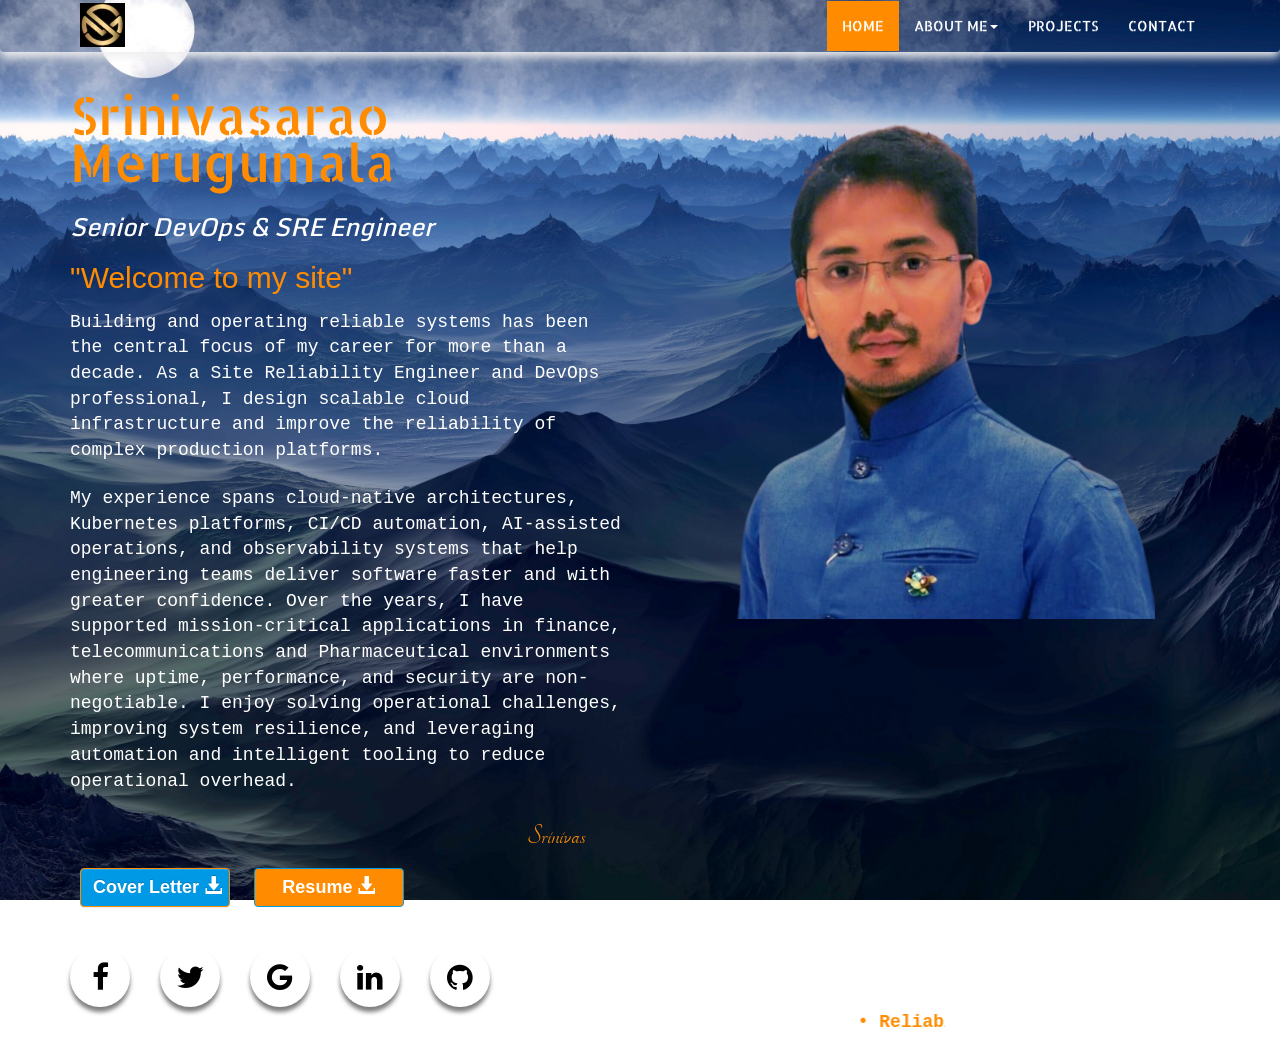
<file: index.html>
<!DOCTYPE html>
<html lang="en">
<head>
	<link rel="stylesheet" type="text/css" href="style.css">
	<link rel="stylesheet" type="text/css" href="animate.css">
	<link rel="stylesheet" href="https://fonts.googleapis.com/css?family=Allerta+Stencil">
	<link rel="stylesheet" href="https://fonts.googleapis.com/css?family=Tangerine">
	<link rel="stylesheet" href="https://fonts.googleapis.com/css?family=Meie+Script|Shadows+Into+Light|Arvo|Monda">
	<link rel="stylesheet" href="https://fonts.googleapis.com/css?family=Muli:400,400i,800,800i">
	<link rel="stylesheet" href="https://fonts.googleapis.com/css?family=Saira+Extra+Condensed:500,700">
	<link rel="stylesheet" href="https://stackpath.bootstrapcdn.com/bootstrap/3.4.1/css/bootstrap-theme.min.css">
	<title> Srinivasarao Merugumala Resume webpage </title>
	<meta name="viewport" content="width=device-width, initial-scale=1">
  <link rel="stylesheet" href="https://maxcdn.bootstrapcdn.com/bootstrap/3.4.1/css/bootstrap.min.css">
  <script src="https://ajax.googleapis.com/ajax/libs/jquery/3.4.1/jquery.min.js"></script>
  <script src="https://maxcdn.bootstrapcdn.com/bootstrap/3.4.1/js/bootstrap.min.js"></script>
  <link  rel="stylesheet" href="https://stackpath.bootstrapcdn.com/font-awesome/4.7.0/css/font-awesome.min.css">
</head>
<body >
	<header class="header">
		<nav class="navbar navabar-style">
			<div class="container">
				<div class="navbar-header">
				<button type="button" class="navbar-toggle" data-toggle="collapse" data-target="#micon">
					<span class="icon-bar"></span>
					<span class="icon-bar"></span>
					<span class="icon-bar"></span>
				</button>
					<a href="#"><img class="logo" src="images/logo.jpg"></a>
				</div>
				<div class="collapse navbar-collapse" id="micon">
				<ul class="nav navbar-nav navbar-right" >
					<li class="active"><a href="index.html">Home</a></li>
					<li><a href="#" class="dropdown-toggle" data-toggle="dropdown">About Me<span class="caret"></span></a>
						<ul class="dropdown-menu">
							<li><a href="mybio.html">My Bio</a></li>
							<li><a href="education.html">Education</a></li>
						</ul>
					</li>
					<li><a href="projects.html">Projects</a></li>
					<!-- <li><a href="gallery.html">Gallery</a></li> -->
					<li><a href="contact.html">Contact</a></li>
				</ul>
				</div>
			</div>
		</nav>
		<div class="container">
			<div class="row">
				<div class="col-lg-6 col-md-6 col-sm-12 col-xs-12">
					<h1 class="big-text"> Srinivasarao Merugumala </h1>
					<h4 class="mid-text">Senior DevOps & SRE Engineer </h4>
					<p class="big-2text animated bounceInLeft" style="animation-delay: 1s">"Welcome to my site"</p>
					<p class="small-text animated fadeInDown" style="animation-delay: 2s">Building and operating reliable systems has been the central focus of my career
						for more than a decade. As a Site Reliability Engineer and DevOps professional, I design scalable cloud infrastructure and improve the reliability
						of complex production platforms.</p>
					<p class="small-text animated fadeInUp" style="animation-delay: 2s">My experience spans cloud-native architectures, Kubernetes platforms, CI/CD
						automation, AI-assisted operations, and observability systems that help engineering teams deliver software faster and with greater confidence.
						Over the years, I have supported mission-critical applications in finance, telecommunications and Pharmaceutical environments where uptime,
						performance, and security are non-negotiable. I enjoy solving operational challenges, improving system resilience, and leveraging automation
						and intelligent tooling to reduce operational overhead.
					</p>
					<p class="sign-text animated zoomIn" style="animation-delay: 3s" align="right"> Srinivas</p>
					<a href="docs/CoverLetter.pdf" class= "btn btn-second btn-info animated bounceInLeft" style="animation-delay: 3s" target="_blank"><b>Cover Letter </b><span class="glyphicon glyphicon-download-alt"></span></a>
					<a href="docs/Srinivas-SRE.pdf" class= "btn btn-first animated bounceInRight" style="animation-delay: 3s" target="_blank"><b>Resume </b><span class="glyphicon glyphicon-download-alt"></span></a>
				</div>
				<div class="col-lg-6 col-md-6 col-sm-12 col-xs-12"></br></br>
					<img src="images/Srinivas.png" class="img-responsive animated zoomIn" style="animation-delay: 4s" alt="Sree Image" width="500" height="auto">
				</div>
			</div>
		</div>
		<div class="container">
			<div class="row">
				<div class="col-lg-8 col-md-8 col-sm-12 col-xs-12">
					<div class="social-menu animated rotateInUpRight" style="animation-delay: 4s">
						<ul>
							<li><a href="https://www.facebook.com/LifeIsSooBeautifull" target="_blank"><i class="fa fa-facebook"></i></a></li>
							<li><a href="https://twitter.com/MrMerugumala" target="_blank"><i class="fa fa-twitter"></i></a></li>
							<li><a href="https://mail.google.com/mail/?view=cm&fs=1&tf=1&to=sreesree.scm@gmail.com&su=Hello&shva=1" target="_blank"><i class="fa fa-google"></i></a></li>
							<li><a href="https://www.linkedin.com/in/sree-nivas-6295459b" target="_blank"><i class="fa fa-linkedin"></i></a></li>
							<li><a href="https://github.com/sree1126/" target="_blank"><i class="fa fa-github"></i></a></li>
						</ul>
					</div>
				</div>
				<div class="col-lg-4 col-md-4 col-sm-12 col-xs-12"></div>
			</div>
		</div>
		<div class="container-fluid">
			<div class="row">
			<div class="col-lg-2 col-md-2"></div>
				<div class="col-lg-7 col-md-7 col-sm-12 col-xs-12 marquee-text" >
					<marquee hspace="50" vspace="20"><font color="darkorange" class="animated flash" style="animation-delay: 5s">
						<b> • Reliability Engineering • Cloud Platforms • Kubernetes • DevOps Automation • Observability • AI-Assisted Operations
							 • Infrastructure as Code • CI/CD Pipelines • Distributed Systems • Platform Engineering.
					 </b>
				</font></marquee>
				</div>
				<div class="col-lg-3 col-md-3 col-sm-12 col-xs-12">
					<p class="footer" align="right"><font color="#fff">&copy; copyright 2020 all rights reserved.</font></p>
				</div>
			</div>
		</div>
</header>

</body>
</html>
</file>
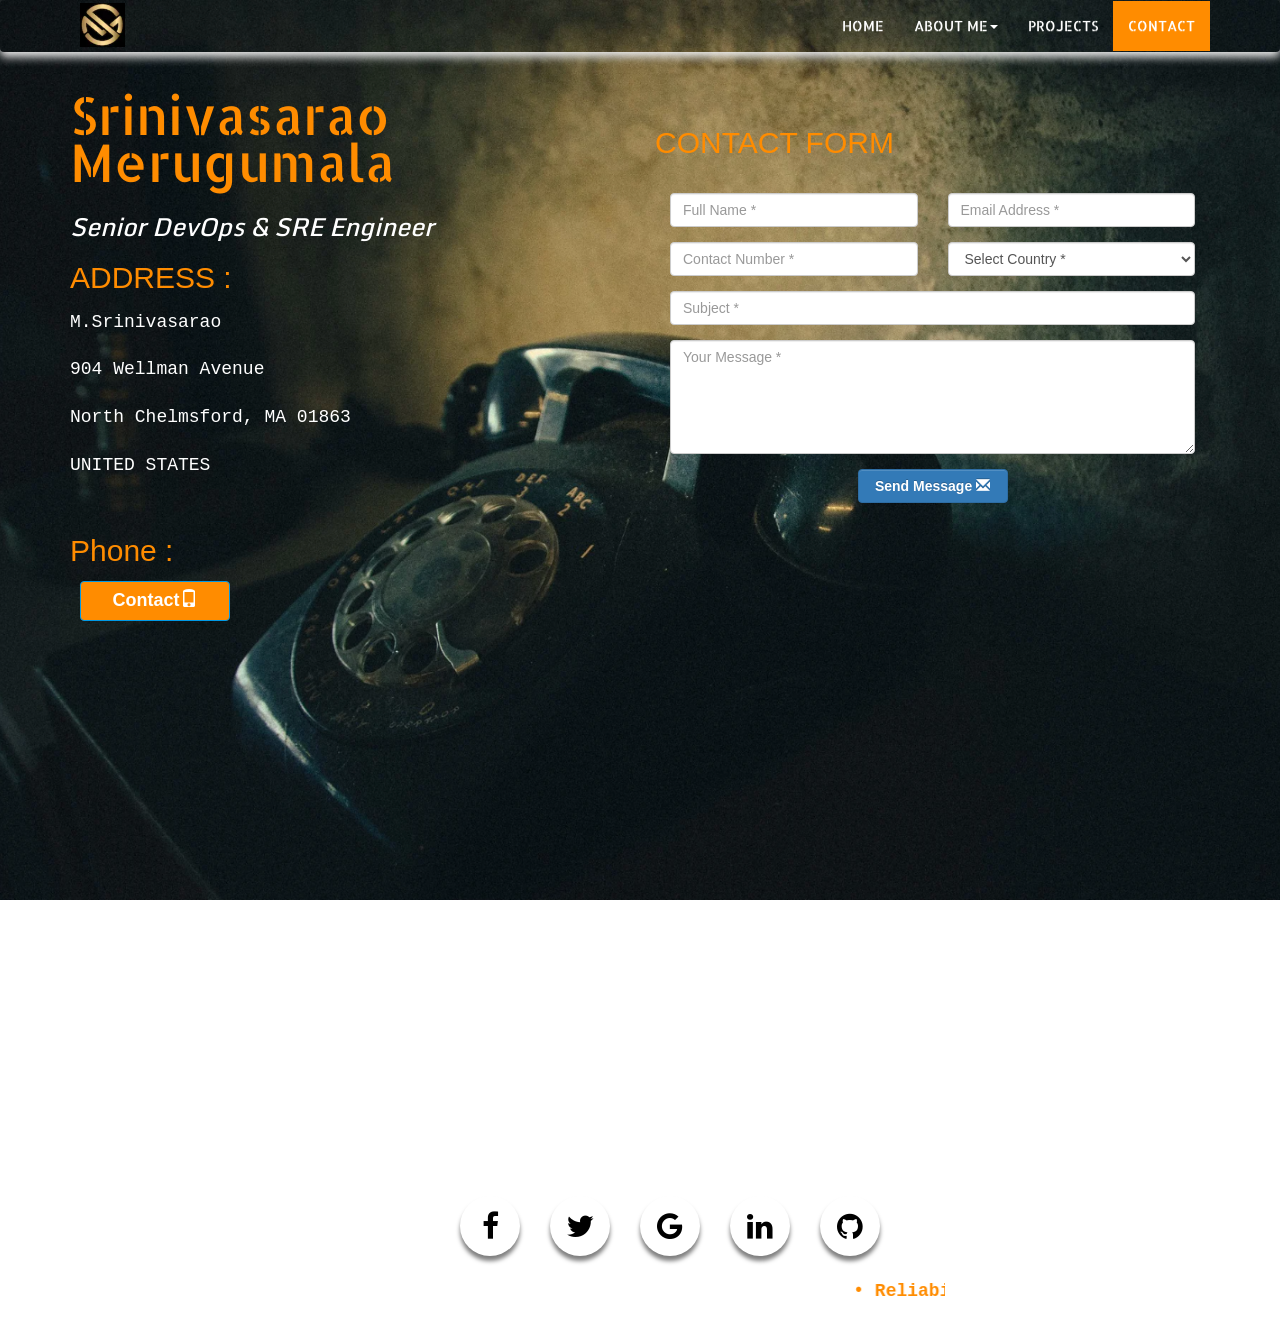
<file: contact.html>
<!DOCTYPE html>
<html lang="en">
<head>
	<link rel="stylesheet" type="text/css" href="style.css">
	<link rel="stylesheet" href="https://fonts.googleapis.com/css?family=Allerta+Stencil">
	<link rel="stylesheet" href="https://fonts.googleapis.com/css?family=Tangerine">
	<link rel="stylesheet" href="https://fonts.googleapis.com/css?family=Meie+Script|Shadows+Into+Light|Arvo|Monda">
	<link rel="stylesheet"href="https://fonts.googleapis.com/css?family=Muli:400,400i,800,800i">
	<link rel="stylesheet" href="https://fonts.googleapis.com/css?family=Saira+Extra+Condensed:500,700">
	<link rel="stylesheet" href="https://stackpath.bootstrapcdn.com/bootstrap/3.4.1/css/bootstrap-theme.min.css">
	<title> Srinivasarao Merugumala Resume webpage </title>
	<meta name="viewport" content="width=device-width, initial-scale=1">
  <link rel="stylesheet" href="https://maxcdn.bootstrapcdn.com/bootstrap/3.4.1/css/bootstrap.min.css">
  <script src="https://ajax.googleapis.com/ajax/libs/jquery/3.4.1/jquery.min.js"></script>
  <script src="https://maxcdn.bootstrapcdn.com/bootstrap/3.4.1/js/bootstrap.min.js"></script>
  <link  rel="stylesheet" href="https://stackpath.bootstrapcdn.com/font-awesome/4.7.0/css/font-awesome.min.css">
	<style>
		body {
			background-image: url(images/contact-bg.jpg);
		}
</style>
</head>
<body >
	<header class="header">
		<nav class="navbar navabar-style">
			<div class="container">
				<div class="navbar-header">
				<button type="button" class="navbar-toggle" data-toggle="collapse" data-target="#micon">
					<span class="icon-bar"></span>
					<span class="icon-bar"></span>
					<span class="icon-bar"></span>
				</button>
					<a href="#"><img class="logo" src="images/logo.jpg"></a>
				</div>
				<div class="collapse navbar-collapse" id="micon">
				<ul class="nav navbar-nav navbar-right" >
					<li><a href="index.html">Home</a></li>
					<li><a href="#" class="dropdown-toggle" data-toggle="dropdown">About Me<span class="caret"></span></a>
						<ul class="dropdown-menu">
							<li><a href="mybio.html">My Bio</a></li>
							<li><a href="education.html">Education</a></li>
						</ul>
					</li>
					<li><a href="projects.html">Projects</a></li>
					<!-- <li><a href="gallery.html">Gallery</a></li> -->
					<li class="active"><a href="contact.html">Contact</a></li>
				</ul>
				</div>
			</div>
		</nav>
		<div class="container">
			<div class="row">
				<div class="col-lg-6 col-md-6 col-sm-12 col-xs-12">
					<h1 class="big-text"> Srinivasarao Merugumala </h1>
					<h4 class="mid-text">Senior DevOps & SRE Engineer </h4>
					<p class="big-2text">ADDRESS :</p>
					<p class="small-text">M.Srinivasarao</p>
					<p class="small-text">904 Wellman Avenue</p>
					<p class="small-text">North Chelmsford, MA 01863</p>
					<p class="small-text">UNITED STATES </p>
					<br>
					<p class="big-2text">Phone :</p>
					<a class="btn btn-first animated bounceInRight" style="animation-delay: 3s" data-toggle="modal" data-target="#mobile"><b>Contact</b><span class="glyphicon glyphicon-phone"></span></a>
					 <div class="modal fade" id="mobile" role="dialog">
						 <div class="modal-dialog">
						 <!-- Modal content-->
							 <div class="modal-content">
								 <div class="modal-header">
									 <button type="button" class="close btn" data-dismiss="modal">&times;</button>
									 <h4 class="modal-title">Contact Number</h4>
								 </div>
								 <div class="modal-body">
									 <p>+1(978)-906-1900</p>
								 </div>
								 <div class="modal-footer">
									 <button type="button" class="btn btn-default" data-dismiss="modal">Close</button>
								 </div>
							 </div>
						 </div>
					 </div>
				</div>
				<div class="col-lg-6 col-md-6 col-sm-12 col-xs-12 text-white">
				    <br/><br/>
				    <p class="big-2text">CONTACT FORM</p><br/>

				    <form id="contactForm" action="https://formsubmit.co/nivas.aiops@gmail.com" method="POST">
				        <!-- Disable Captcha -->
				        <input type="hidden" name="_captcha" value="false">
				        <!-- Email Subject -->
				        <input type="hidden" name="_subject" value="New Contact Request from Website!">
				        <!-- Redirect After Submit (optional) -->
				        <input type="hidden" name="_next" value="https://yourwebsite.com/thankyou.html">

				        <div class="form-row">
				            <div class="form-group col-lg-6 col-md-6 col-sm-12 col-xs-12">
				                <input type="text" name="name" class="form-control" placeholder="Full Name *" required>
				            </div>
				            <div class="form-group col-lg-6 col-md-6 col-sm-12 col-xs-12">
				                <input type="email" name="email" class="form-control" placeholder="Email Address *" required>
				            </div>
				        </div>

				        <div class="form-row">
				            <div class="form-group col-lg-6 col-md-6 col-sm-12 col-xs-12">
				                <input type="tel" name="phone" class="form-control" placeholder="Contact Number *" required>
				            </div>
				            <div class="form-group col-lg-6 col-md-6 col-sm-12 col-xs-12">
				                <select class="form-control" name="country" required>
				                    <option value="">Select Country *</option>
				                    <option>United States</option>
				                    <option>India</option>
				                    <option>UK</option>
				                    <option>Japan</option>
				                </select>
				            </div>
				        </div>

				        <div class="form-row">
				            <div class="form-group col-lg-12 col-md-12 col-sm-12 col-xs-12">
				                <input type="text" name="subject" class="form-control" placeholder="Subject *" required>
				            </div>
				        </div>

				        <div class="form-row">
				            <div class="form-group col-lg-12 col-md-12 col-sm-12 col-xs-12">
				                <textarea name="message" class="form-control" rows="5" placeholder="Your Message *" required></textarea>
				            </div>
				        </div>

				        <div class="form-row">
				            <div class="form-group col-lg-12 col-md-12 col-sm-12 col-xs-12 text-center">
				                <button type="submit" class="btn btn-primary">
				                    <b>Send Message</b> <span class="glyphicon glyphicon-envelope"></span>
				                </button>
				            </div>
				        </div>
				    </form>

				    <!-- Success message popup -->
				    <div id="successMessage" style="
				        display:none;
				        position:fixed;
				        top:20px;
				        right:20px;
				        background:#28a745;
				        color:white;
				        padding:15px 25px;
				        border-radius:5px;
				        box-shadow:0 0 10px rgba(0,0,0,0.2);
				        z-index:9999;">
				        Message has been sent successfully!
				    </div>

				    <!-- JavaScript for AJAX form submit -->
				    <script>
				        const form = document.getElementById("contactForm");
				        form.addEventListener("submit", function(e) {
				            e.preventDefault(); // prevent default form submission
				            const formData = new FormData(form);

				            fetch(form.action, {
				                method: form.method,
				                body: formData,
				                headers: { 'Accept': 'application/json' }
				            })
				            .then(response => {
				                if (response.ok) {
				                    document.getElementById("successMessage").style.display = "block";
				                    form.reset();
				                    setTimeout(() => {
				                        document.getElementById("successMessage").style.display = "none";
				                    }, 5000);
				                } else {
				                    alert("Error sending message. Please try again.");
				                }
				            })
				            .catch(error => alert("Network error. Please try again."));
				        });
				    </script>
				</div>
				<div class="col-lg-6 col-md-6 col-sm-12 col-xs-12 embed-responsive embed-responsive-16by9 z-depth-1-half">
					<!--<img src="images/address.jpg" class="img-responsive img-project" alt="Sree address" width="600" height="auto">-->
					<!-- Google-Map -->
					<p><iframe class="embed-responsive-item resp-iframe" src="https://www.google.com/maps/embed?pb=!1m18!1m12!1m3!1d7015.80618215387!2d-71.39729970965267!3d42.64617189682619!2m3!1f0!2f0!3f0!3m2!1i1024!2i768!4f13.1!3m3!1m2!1s0x89e3bb4fd934ca09%3A0x4537c73fce624318!2s904%20Wellman%20Ave%2C%20North%20Chelmsford%2C%20MA%2001863!5e1!3m2!1sen!2sus!4v1746394158712!5m2!1sen!2sus" width="600" height="450" style="border:0;" allowfullscreen="" loading="lazy" referrerpolicy="no-referrer-when-downgrade"></iframe> </p>
					<div id="map-container" class="map-container z-depth-1-half" style="height: 400px;">
					</div>
				</div>
			</div>
		</div>
		<div class="container">
			<div class="row">
			<div class="col-lg-4 col-md-4 col-sm-12 col-xs-12"></div>
				<div class="col-lg-4 col-md-4 col-sm-12 col-xs-12">
					<div class="social-menu">
						<ul>
							<li><a href="https://www.facebook.com/LifeIsSooBeautifull" target="_blank"><i class="fa fa-facebook"></i></a></li>
							<li><a href="https://twitter.com/MrMerugumala" target="_blank"><i class="fa fa-twitter"></i></a></li>
							<li><a href="https://mail.google.com/mail/?view=cm&fs=1&tf=1&to=sreesree.scm@gmail.com&su=Hello&shva=1" target="_blank"><i class="fa fa-google"></i></a></li>
							<li><a href="https://www.linkedin.com/in/sree-nivas-6295459b" target="_blank"><i class="fa fa-linkedin"></i></a></li>
							<li><a href="https://github.com/sree1126/" target="_blank"><i class="fa fa-github"></i></a></li>
						</ul>
					</div>
				</div>
				<div class="col-lg-4 col-md-4 col-sm-12 col-xs-12"></div>
			</div>
		</div>
		<div class="container-fluid">
			<div class="row">
				<div class="col-lg-3 col-md-2 col-sm-12 col-xs-12"></div>
				<div class="col-lg-6 col-md-7 col-sm-12 col-xs-12 marquee-text" >
					<marquee hspace="50" vspace="20"><font color="darkorange" class="animated flash" style="animation-delay: 5s">
						<b> • Reliability Engineering • Cloud Platforms • Kubernetes • DevOps Automation • Observability • AI-Assisted Operations
							 • Infrastructure as Code • CI/CD Pipelines • Distributed Systems • Platform Engineering.
					 </b>
				</font></marquee>
				</div>
				<div class="col-lg-3 col-md-3 col-sm-12 col-xs-12">
					<p class="footer" align="right"><font color="#fff">&copy; copyright 2020 all rights reserved.</font></p>
				</div>
			</div>
		</div>
</header>
</body>
</html>
</file>
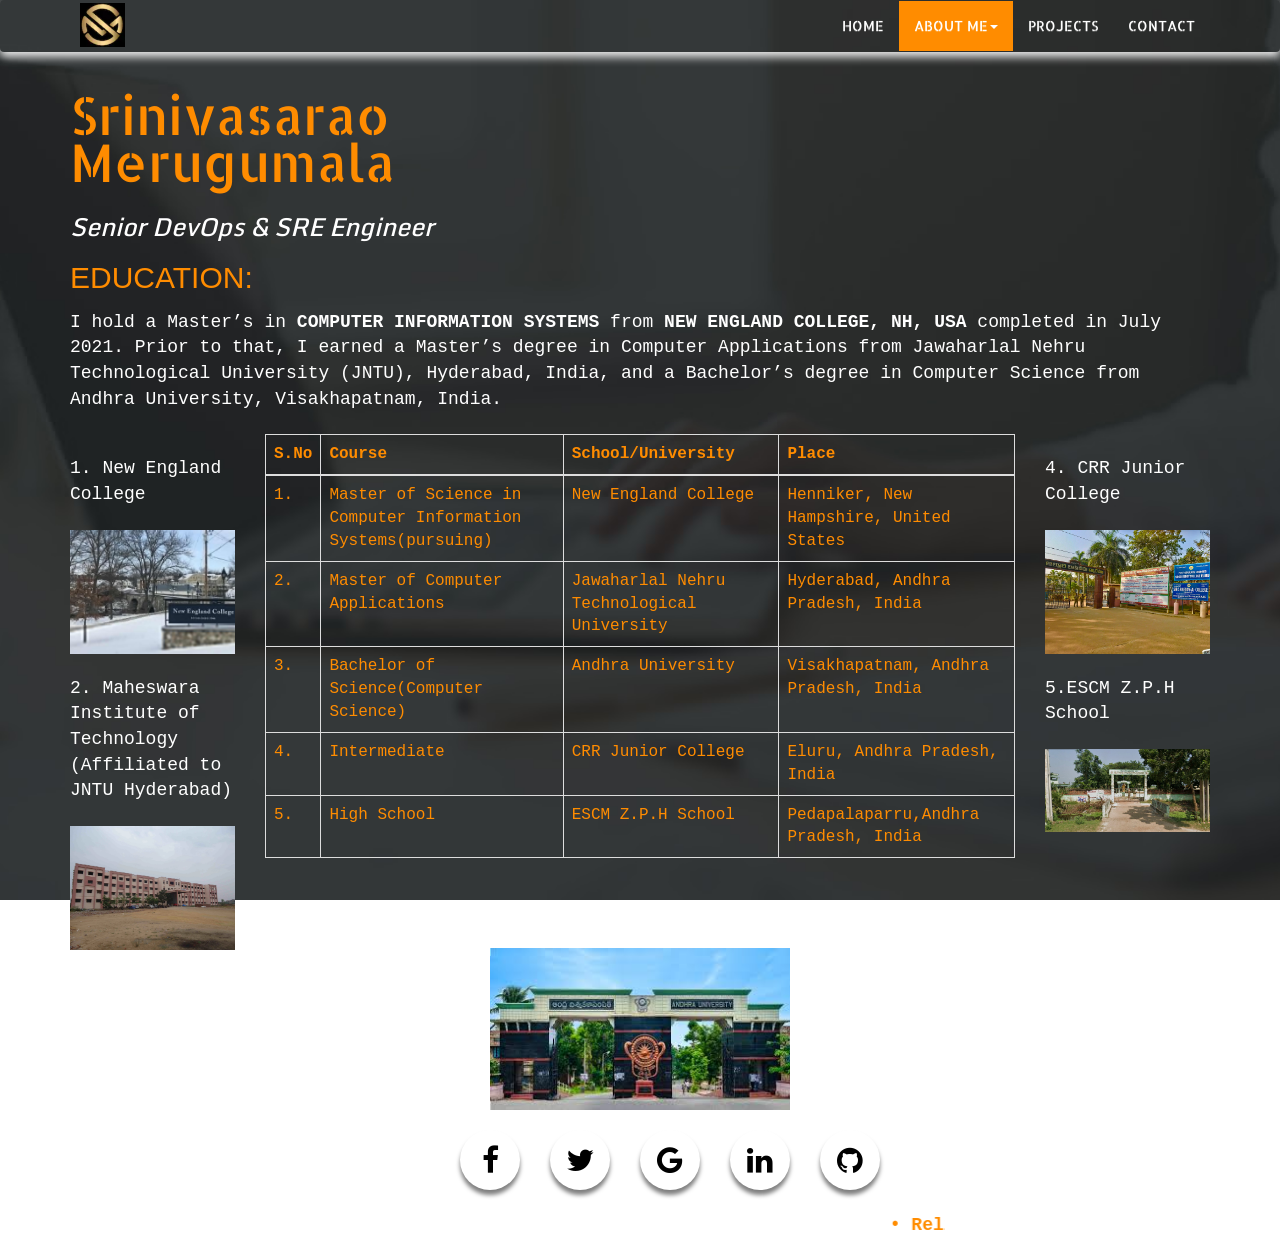
<file: education.html>
<!DOCTYPE html>
<html lang="en">
<head>
	<link rel="stylesheet" type="text/css" href="style.css">
	<link rel="stylesheet" href="https://fonts.googleapis.com/css?family=Allerta+Stencil">
	<link rel="stylesheet" href="https://fonts.googleapis.com/css?family=Tangerine">
	<link rel="stylesheet" href="https://fonts.googleapis.com/css?family=Meie+Script|Shadows+Into+Light|Arvo|Monda">
	<link rel="stylesheet"href="https://fonts.googleapis.com/css?family=Muli:400,400i,800,800i">
	<link rel="stylesheet" href="https://fonts.googleapis.com/css?family=Saira+Extra+Condensed:500,700">
	<link rel="stylesheet" href="https://stackpath.bootstrapcdn.com/bootstrap/3.4.1/css/bootstrap-theme.min.css">
	<title> Srinivasarao Merugumala Resume webpage </title>
	<meta name="viewport" content="width=device-width, initial-scale=1">
  <link rel="stylesheet" href="https://maxcdn.bootstrapcdn.com/bootstrap/3.4.1/css/bootstrap.min.css">
  <script src="https://ajax.googleapis.com/ajax/libs/jquery/3.4.1/jquery.min.js"></script>
  <script src="https://maxcdn.bootstrapcdn.com/bootstrap/3.4.1/js/bootstrap.min.js"></script>
  <link  rel="stylesheet" href="https://stackpath.bootstrapcdn.com/font-awesome/4.7.0/css/font-awesome.min.css">
	<style>
		body {
			background-image: url(images/study.jpg);
		}
</style>
</head>
<body >
	<header class="header">
		<nav class="navbar navabar-style">
			<div class="container">
				<div class="navbar-header">
				<button type="button" class="navbar-toggle" data-toggle="collapse" data-target="#micon">
					<span class="icon-bar"></span>
					<span class="icon-bar"></span>
					<span class="icon-bar"></span>
				</button>
					<a href="#"><img class="logo" src="images/logo.jpg"></a>
				</div>
				<div class="collapse navbar-collapse" id="micon">
				<ul class="nav navbar-nav navbar-right" >
					<li><a href="index.html">Home</a></li>
					<li class="active"><a href="#" class="dropdown-toggle" data-toggle="dropdown">About Me<span class="caret"></span></a>
						<ul class="dropdown-menu">
							<li><a href="mybio.html">My Bio</a></li>
							<li class="active"><a href="education.html">Education</a></li>
						</ul>
					</li>
					<li><a href="projects.html">Projects</a></li>
					<!-- <li><a href="gallery.html">Gallery</a></li> -->
					<li><a href="contact.html">Contact</a></li>
				</ul>
				</div>
			</div>
		</nav>
		<div class="container">
			<div class="row">
				<div class="col-lg-12 col-md-12 col-sm-12 col-xs-12">
					<h1 class="big-text"> Srinivasarao</br> Merugumala </h1>
					<h4 class="mid-text">Senior DevOps & SRE Engineer </h4>
					<p class="big-2text">EDUCATION:</p>

					<p class="small-text" >I hold a Master’s in <b>COMPUTER INFORMATION SYSTEMS</b> from <b>NEW ENGLAND COLLEGE, NH, USA</b> completed in July 2021.
						Prior to that, I earned a Master’s degree in Computer Applications from Jawaharlal Nehru Technological University (JNTU), Hyderabad, India,
						and a Bachelor’s degree in Computer Science from Andhra University, Visakhapatnam, India.
					</p>
				</div>
			</div>
		</div>
		<div class="container">
			<div class="row">
				<div class="col-lg-2 col-md-2 col-sm-12 col-xs-12">
					<p class="small-text"> 1. New England College </p>
					<img src="images/nec.jpg" class="img-responsive image" class="img-thumbnail" alt="Sree Image" width="300" height="auto">
					<p class="small-text"> 2. Maheswara Institute of Technology (Affiliated to JNTU Hyderabad)</p>
					<img src="images/mit.jpg" class="img-responsive" class="img-thumbnail" alt="Sree Image" width="300" height="auto">

				</div>
				<div class="col-lg-8 col-md-8 col-sm-12 col-xs-12">
					<div class="table-responsive text-center">
						<table class="table table-hover table-bordered table-sm" >
							<thead style="text-align:center">
								<tr class="table-info table-text">
									<th>S.No</th>
									<th>Course</th>
									<th>School/University</th>
									<th>Place</th>
								</tr>
							</thead>
							<tbody align="left">
								<tr class="table-success table-text">
									<td>1.</td>
									<td>Master of Science in Computer Information Systems(pursuing)</td>
									<td>New England College</td>
									<td>Henniker, New Hampshire, United States</td>
								</tr>
								<tr class="table-danger table-text">
									<td>2.</td>
									<td>Master of Computer Applications </td>
									<td>Jawaharlal Nehru Technological University</td>
									<td>Hyderabad, Andhra Pradesh, India </td>
								</tr>
								<tr class="table-warning table-text">
									<td>3.</td>
									<td>Bachelor of Science(Computer Science)</td>
									<td>Andhra University</td>
									<td>Visakhapatnam, Andhra Pradesh, India</td>
								</tr>
								<tr class="table-primary table-text">
									<td>4.</td>
									<td>Intermediate</td>
									<td>CRR Junior College</td>
									<td>Eluru, Andhra Pradesh, India </td>
								</tr>
								<tr class="table-primary table-text">
									<td>5.</td>
									<td>High School</td>
									<td>ESCM Z.P.H School</td>
									<td>Pedapalaparru,Andhra Pradesh, India</td>
								</tr>
							</tbody>
						</table>
					</div>
						<div>
							<p class="small-text"> 3. Poorna Sai Vivekananda College(Affiliated to Andhra University)</p>
							<center><img src="images/au.jpg" class="img-responsive" class="img-thumbnail" alt="Sree Image" width="300" height="auto"></center>
						</div>
				</div>
				<div class="col-lg-2 col-md-2 col-sm-12 col-xs-12">

					<p class="small-text"> 4. CRR Junior College</p>
					<img src="images/crr.jpg" class="img-responsive" class="img-thumbnail" alt="Sree Image" width="300" height="auto" align="center">
					<p class="small-text"> 5.ESCM Z.P.H School</p>
					<img src="images/pp.jpg" class="img-responsive" class="img-thumbnail" alt="Sree Image" width="300" height="auto" align="center">
				</div>
			</div>
		</div>
		<div class="container">
			<div class="row">
			<div class="col-lg-4 col-md-4 col-sm-12 col-xs-12"></div>
				<div class="col-lg-4 col-md-4 col-sm-12 col-xs-12">
					<div class="social-menu">
						<ul>
							<li><a href="https://www.facebook.com/LifeIsSooBeautifull" target="_blank"><i class="fa fa-facebook"></i></a></li>
							<li><a href="https://twitter.com/MrMerugumala" target="_blank"><i class="fa fa-twitter"></i></a></li>
							<li><a href="https://mail.google.com/mail/?view=cm&fs=1&tf=1&to=sreesree.scm@gmail.com&su=Hello&shva=1" target="_blank"><i class="fa fa-google"></i></a></li>
							<li><a href="https://www.linkedin.com/in/sree-nivas-6295459b" target="_blank"><i class="fa fa-linkedin"></i></a></li>
							<li><a href="https://github.com/sree1126/" target="_blank"><i class="fa fa-github"></i></a></li>
						</ul>
					</div>
				</div>
				<div class="col-lg-4 col-md-4 col-sm-12 col-xs-12"></div>
			</div>
		</div>
		<div class="container-fluid">
			<div class="row">
				<div class="col-lg-3 col-md-2 col-sm-12 col-xs-12"></div>
				<div class="col-lg-6 col-md-7 col-sm-12 col-xs-12 marquee-text" >
					<marquee hspace="50" vspace="20"><font color="darkorange">
						<b> • Reliability Engineering • Cloud Platforms • Kubernetes • DevOps Automation • Observability • AI-Assisted Operations
						 • Infrastructure as Code • CI/CD Pipelines • Distributed Systems • Platform Engineering.
				 </b></font></marquee>
				</div>
				<div class="col-lg-3 col-md-3 col-sm-12 col-xs-12">
					<p class="footer" align="right"><font color="#fff">&copy; copyright 2020 all rights reserved.</font></p>
				</div>
			</div>
		</div>
</header>
</body>
</html>
</file>
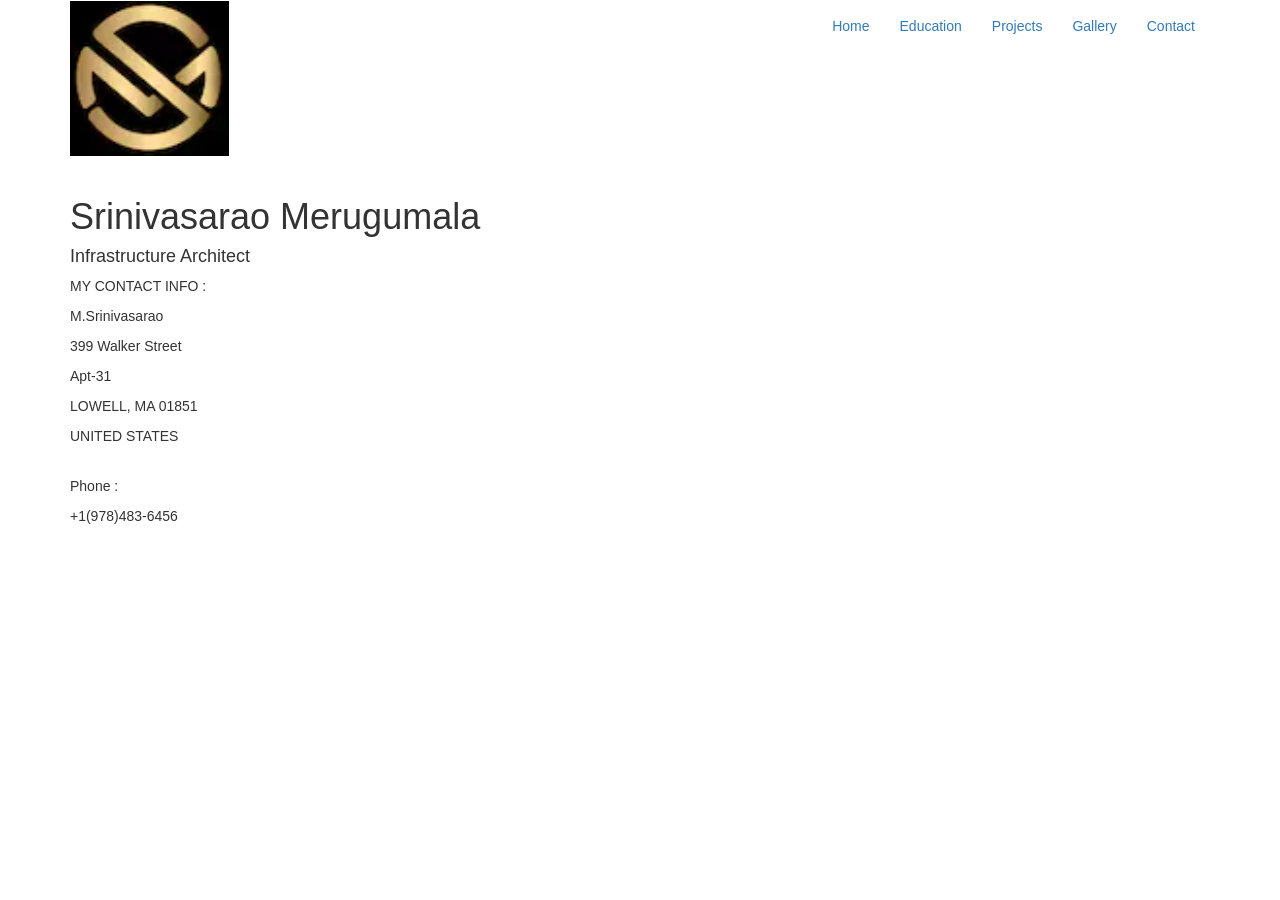
<file: googlemap.html>
<!DOCTYPE html>
<html lang="en">
<head>
<link type="text/css" href="sree.js">
<link rel="stylesheet" href="https://fonts.googleapis.com/css?family=Allerta+Stencil">
	<link rel="stylesheet" href="https://fonts.googleapis.com/css?family=Tangerine">
	<link rel="stylesheet" href="https://fonts.googleapis.com/css?family=Meie+Script|Shadows+Into+Light|Arvo|Monda">
	<link rel="stylesheet"href="https://fonts.googleapis.com/css?family=Muli:400,400i,800,800i">
	<link rel="stylesheet" href="https://fonts.googleapis.com/css?family=Saira+Extra+Condensed:500,700">
	<link rel="stylesheet" href="https://stackpath.bootstrapcdn.com/bootstrap/3.4.1/css/bootstrap-theme.min.css">
	<title> Srinivasarao Merugumala Resume webpage </title>
	<meta name="viewport" content="width=device-width, initial-scale=1">
  <link rel="stylesheet" href="https://maxcdn.bootstrapcdn.com/bootstrap/3.4.1/css/bootstrap.min.css">
  <script src="https://ajax.googleapis.com/ajax/libs/jquery/3.4.1/jquery.min.js"></script>
  <script src="https://maxcdn.bootstrapcdn.com/bootstrap/3.4.1/js/bootstrap.min.js"></script>
  <script type="text/javascript" src="https://maps.google.com/maps/api/js"></script>
  <link  rel="stylesheet" href="https://stackpath.bootstrapcdn.com/font-awesome/4.7.0/css/font-awesome.min.css">
  <!-- Google-maps-settings-->
  
  <script>
  //regular map
  function regularmap(){
	var var_location = new google.maps.LatLng(40.725118, -73.997699);
	var var_mappoint = {
		center: var_location,
		zoom: 14
		};
	var var_map = new google.maps.Map(document.getElementById("map-container"),var_mapoptions);
	var var_marker = new google.maps.Marker({position: var_location, map: var_map, title: "My  Home Addrss"});
	}
</script>
  
</head>
<body >
	<header class="header">
		<nav class="navbar navabar-style">
			<div class="container">
				<div class="navbar-header">
				<button type="button" class="navbar-toggle" data-toggle="collapse" data-target="#micon">
					<span class="icon-bar"></span>
					<span class="icon-bar"></span>
					<span class="icon-bar"></span>
				</button>
					<a href="#"><img class="logo" src="images/logo.jpg"></a>
				</div>
				<div class="collapse navbar-collapse" id="micon">
				<ul class="nav navbar-nav navbar-right" >
					<li><a href="index.html">Home</a></li>
					<li><a href="education.html">Education</a></li>
					<li><a href="projects.html">Projects</a></li>
					<li><a href="gallery.html">Gallery</a></li>
					<li><a href="contact.html">Contact</a></li>
				</ul>
				</div>
			</div>
		</nav>
		<div class="container">
			<div class="row">
				<div class="col-sm-6">
					<h1 class="big-text"> Srinivasarao Merugumala </h1>
					<h4 class="mid-text">Infrastructure Architect </h4>
					<p class="big-2text">MY CONTACT INFO :</p>		
					<p class="small-text">M.Srinivasarao</p>
					<p class="small-text">399 Walker Street</p>
					<p class="small-text">Apt-31</p>
					<p class="small-text">LOWELL, MA 01851</p>
					<p class="small-text">UNITED STATES </p>
					<br>
					<p class="big-2text">Phone :</p>		
					<p class="small-text">+1(978)483-6456 </p>
				</div>
				<div class="col-sm-6">
					<p><iframe src="https://www.google.com/maps/embed?pb=!1m18!1m12!1m3!1d2935.20285934738!2d-71.33160524856291!3d42.63585922552933!2m3!1f0!2f0!3f0!3m2!1i1024!2i768!4f13.1!3m3!1m2!1s0x89e3a46350fa1523%3A0xc052363da5a86953!2s399%20Walker%20St%2C%20Lowell%2C%20MA%2001851!5e0!3m2!1sen!2sus!4v1587095576743!5m2!1sen!2sus" width="600" height="450" frameborder="0" style="border:0;" allowfullscreen="" aria-hidden="false" tabindex="0"></iframe></p>
				</div>
			</div>
		</div>
		</div>
	</body>
</html>
</file>
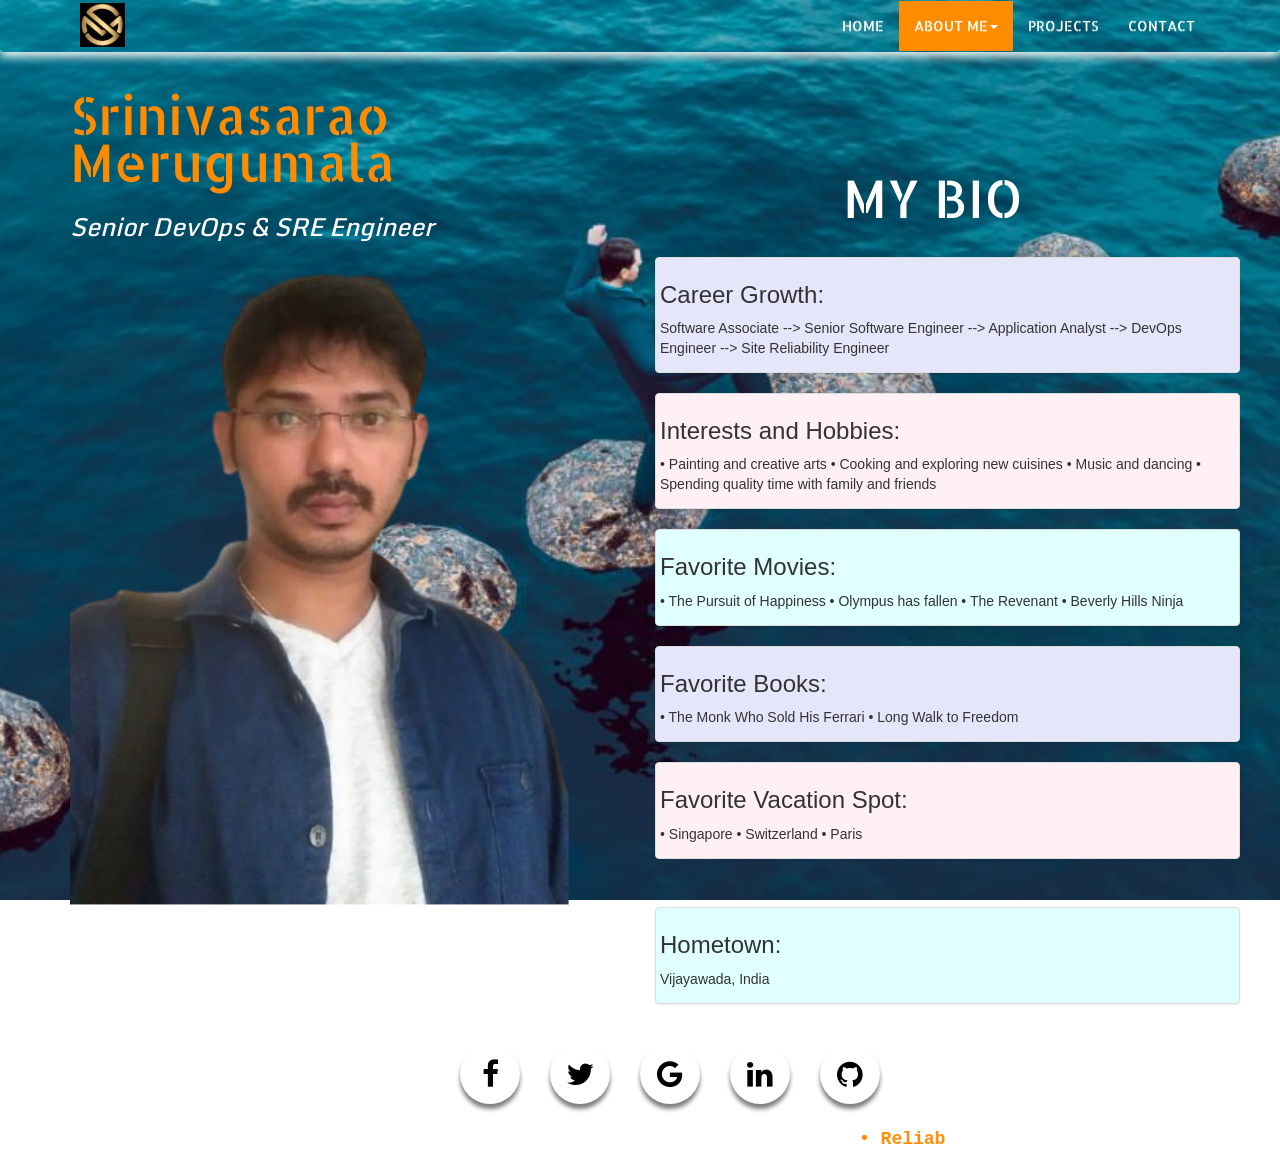
<file: mybio.html>
<!DOCTYPE html>
<html lang="en">
<head>
	<link rel="stylesheet" type="text/css" href="style.css">
	<link rel="stylesheet" href="https://fonts.googleapis.com/css?family=Allerta+Stencil">
	<link rel="stylesheet" href="https://fonts.googleapis.com/css?family=Tangerine">
	<link rel="stylesheet" href="https://fonts.googleapis.com/css?family=Meie+Script|Shadows+Into+Light|Arvo|Monda">
	<link rel="stylesheet"href="https://fonts.googleapis.com/css?family=Muli:400,400i,800,800i">
	<link rel="stylesheet" href="https://fonts.googleapis.com/css?family=Saira+Extra+Condensed:500,700">
	<link rel="stylesheet" href="https://stackpath.bootstrapcdn.com/bootstrap/3.4.1/css/bootstrap-theme.min.css">
	<title> Srinivasarao Merugumala Resume webpage </title>
	<meta name="viewport" content="width=device-width, initial-scale=1">
  <link rel="stylesheet" href="https://maxcdn.bootstrapcdn.com/bootstrap/3.4.1/css/bootstrap.min.css">
  <script src="https://ajax.googleapis.com/ajax/libs/jquery/3.4.1/jquery.min.js"></script>
  <script src="https://maxcdn.bootstrapcdn.com/bootstrap/3.4.1/js/bootstrap.min.js"></script>
  <link  rel="stylesheet" href="https://stackpath.bootstrapcdn.com/font-awesome/4.7.0/css/font-awesome.min.css">
	<style>
		body {
			background-image: url(images/bio-bg.jpg);
		}
</style>
</head>
<body>
<header class="header">
	<nav class="navbar navabar-style">
		<div class="container">
			<div class="navbar-header">
			<button type="button" class="navbar-toggle" data-toggle="collapse" data-target="#micon">
				<span class="icon-bar"></span>
				<span class="icon-bar"></span>
				<span class="icon-bar"></span>
			</button>
				<a href="#"><img class="logo" src="images/logo.jpg"></a>
			</div>
			<div class="collapse navbar-collapse" id="micon">
			<ul class="nav navbar-nav navbar-right" >
				<li><a href="index.html">Home</a></li>
				<li class="active"><a href="#" class="dropdown-toggle" data-toggle="dropdown">About Me<span class="caret"></span></a>
					<ul class="dropdown-menu">
						<li class="active"><a href="mybio.html">My Bio</a></li>
						<li><a href="education.html">Education</a></li>
					</ul>
				</li>
				<li><a href="projects.html">Projects</a></li>
				<!-- <li><a href="gallery.html">Gallery</a></li> -->
				<li><a href="contact.html">Contact</a></li>
			</ul>
			</div>
		</div>
	</nav>
	<div class="container bio-text">
		<div class="row">
			<div class="col-lg-6 col-md-6 col-sm-12 col-xs-12">
				<h1 class="big-text"> Srinivasarao Merugumala </h1>
				<h4 class="mid-text">Senior DevOps & SRE Engineer</h4>
			</div>
			<div class="col-lg-6 col-md-6 col-sm-12 col-xs-12">
				<p class="big-text1"> MY BIO</p>
			</div>
		</div>
	</div>
	<div class="container ">
		<div class="row">
			<div class="col-lg-6 col-md-6 col-sm-12 col-xs-12">
				<img src="images/bio.png" class="img-responsive" alt="Sree Image" width="500" height="auto">
			</div>
			<div class="col-lg-6 col-md-6 col-sm-12 col-xs-12">
				<div class="container">
					<div class="row">
						<div class="col-sm-6 thumbnail" style="background-color:lavender;">
							<h3>Career Growth:</h3>
							<p>Software Associate --> Senior Software Engineer --> Application Analyst --> DevOps Engineer --> Site Reliability Engineer</p>
						</div>
					</div>
				</div>
			</div>
			<div class="col-lg-6 col-md-6 col-sm-12 col-xs-12">
				<div class="container">
					<div class="row">
						<div class="col-sm-6 thumbnail" style="background-color:lavenderblush;">
							<h3>Interests and Hobbies:</h3>
							<p> • Painting and creative arts
• Cooking and exploring new cuisines
• Music and dancing
• Spending quality time with family and friends</p>
						</div>
					</div>
				</div>
			</div>
			<div class="col-lg-6 col-md-6 col-sm-12 col-xs-12">
				<div class="container">
					<div class="row">
						<div class="col-sm-6 thumbnail" style="background-color:lightcyan;">
							<h3>Favorite Movies:</h3>
							<p>• The Pursuit of Happiness • Olympus has fallen • The Revenant • Beverly Hills Ninja</p>
						</div>
					</div>
				</div>
			</div>
			<div class="col-lg-6 col-md-6 col-sm-12 col-xs-12">
				<div class="container">
					<div class="row">
						<div class="col-sm-6 thumbnail" style="background-color:lavender;">
							<h3>Favorite Books:</h3>
							<p>• The Monk Who Sold His Ferrari • Long Walk to Freedom</p>
						</div>
					</div>
				</div>
			</div>

			<div class="col-lg-6 col-md-6 col-sm-12 col-xs-12">
				<div class="container">
					<div class="row">
						<div class="col-sm-6 thumbnail" style="background-color:lavenderblush;">
							<h3>Favorite Vacation Spot:</h3>
							<p>• Singapore • Switzerland • Paris</p>
						</div>
					</div>
				</div>
			</div>
			<!-- <div class="col-lg-6 col-md-6 col-sm-12 col-xs-12">
				<div class="container">
					<div class="row">
						<div class="col-sm-6 thumbnail" style="background-color:lightcyan;">
							<h3>Favorite phase of my life:</h3>
							<p>Childhood</p>
									<p>Childhood represents a time of innocence, discovery, and
										lasting friendships. The relationships and memories formed
										during that period continue to shape who I am today and
										remain some of the most cherished parts of my life..</p>
						</div> -->
					</div>
				</div>
			</div>
		</div>
	</div>
	<div class="container">
		<div class="row">
			<div class="col-lg-6 col-md-6 col-sm-12 col-xs-12"></div>
			<div class="col-sm-6">
				<div class="container">
					<div class="row">
						<div class="col-sm-6 thumbnail" style="background-color:lightcyan;">
							<h3>Hometown:</h3>
							<p>Vijayawada, India</p>
						</div>
					</div>
				</div>
			</div>
		</div>
	</div>
	<!-- <div class="container">
		<div class="row">
			<div class="col-lg-6 col-md-6 col-sm-12 col-xs-12"></div>
			<div class="col-lg-6 col-md-6 col-sm-12 col-xs-12">
				<div class="container">
					<div class="row">
						<div class="col-sm-6 thumbnail" style="background-color:lavender;">
							<h3>Family:</h3>
							<p>
								I am born in a small village in India, Andhra Pradesh. My father (Veeraswamy) is a farmer and mother (Someswaramma)is a housewife. I have three siblings: One elder brother, one elder sister and one younger brother. All my siblings are married. My brothers live in Vijayawada along with my parents and my sister lives in Saudi Arabia.
							</p>
						</div>
					</div>
				</div>
			</div>
		</div>
	</div> -->

	<div class="container">
		<div class="row">
		<div class="col-lg-4 col-md-4 col-sm-12 col-xs-12"></div>
			<div class="col-lg-4 col-md-4 col-sm-12 col-xs-12">
				<div class="social-menu">
					<ul>
						<li><a href="https://www.facebook.com/LifeIsSooBeautifull" target="_blank"><i class="fa fa-facebook"></i></a></li>
						<li><a href="https://twitter.com/MrMerugumala" target="_blank"><i class="fa fa-twitter"></i></a></li>
						<li><a href="https://mail.google.com/mail/?view=cm&fs=1&tf=1&to=sreesree.scm@gmail.com&su=Hello&shva=1" target="_blank"><i class="fa fa-google"></i></a></li>
						<li><a href="https://www.linkedin.com/in/sree-nivas-6295459b" target="_blank"><i class="fa fa-linkedin"></i></a></li>
						<li><a href="https://github.com/sree1126/" target="_blank"><i class="fa fa-github"></i></a></li>
					</ul>
				</div>
			</div>
			<div class="col-lg-4 col-md-4 col-sm-12 col-xs-12"></div>
		</div>
	</div>
	<div class="container-fluid">
		<div class="row">
			<div class="col-lg-3 col-md-2 col-sm-12 col-xs-12"></div>
			<div class="col-lg-6 col-md-7 col-sm-12 col-xs-12 marquee-text" >
				<marquee hspace="50" vspace="20"><font color="darkorange">
					<b> • Reliability Engineering • Cloud Platforms • Kubernetes • DevOps Automation • Observability • AI-Assisted Operations
						• Infrastructure as Code • CI/CD Pipelines • Distributed Systems • Platform Engineering.
					</b></font></marquee>
			</div>
			<div class="col-lg-3 col-md-3 col-sm-12 col-xs-12">
				<p class="footer" align="right"><font color="#fff">&copy; copyright 2020 all rights reserved.</font></p>
			</div>
		</div>
	</div>
</header>
</body>
</html>
</file>
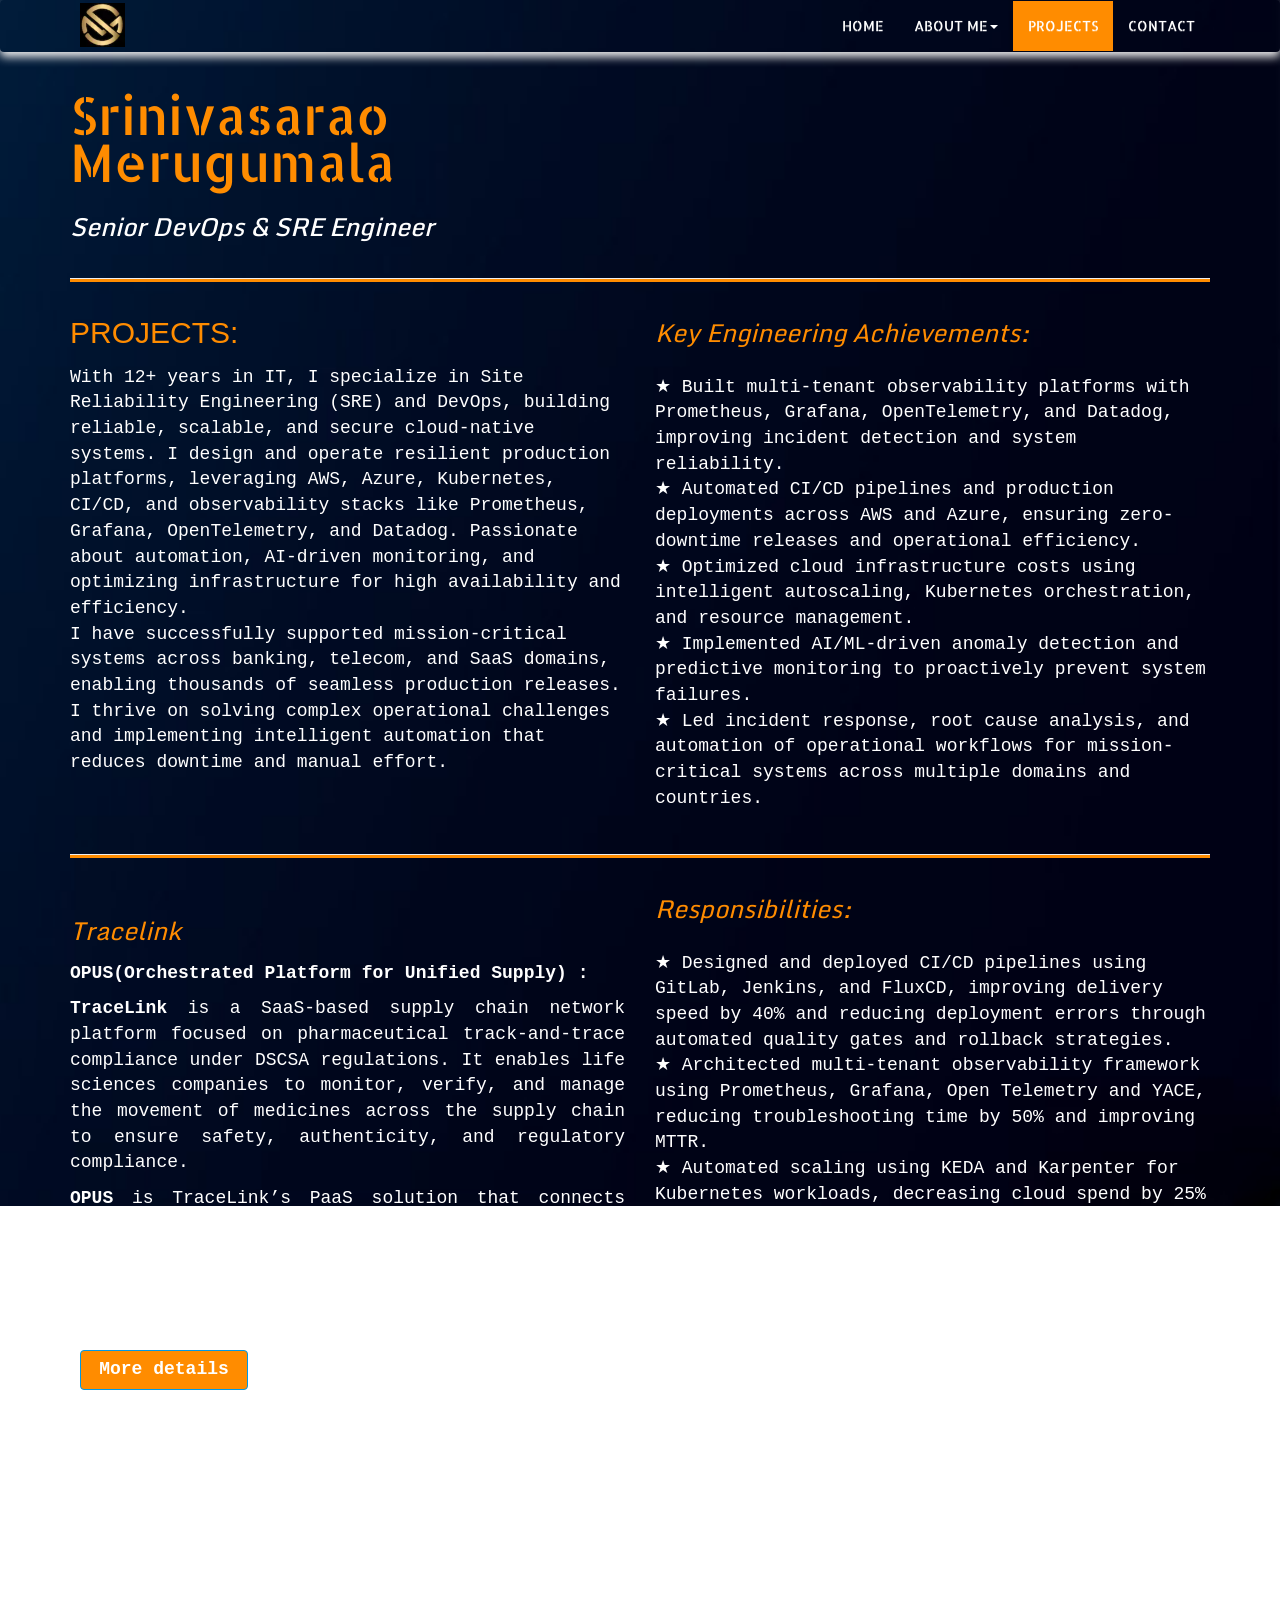
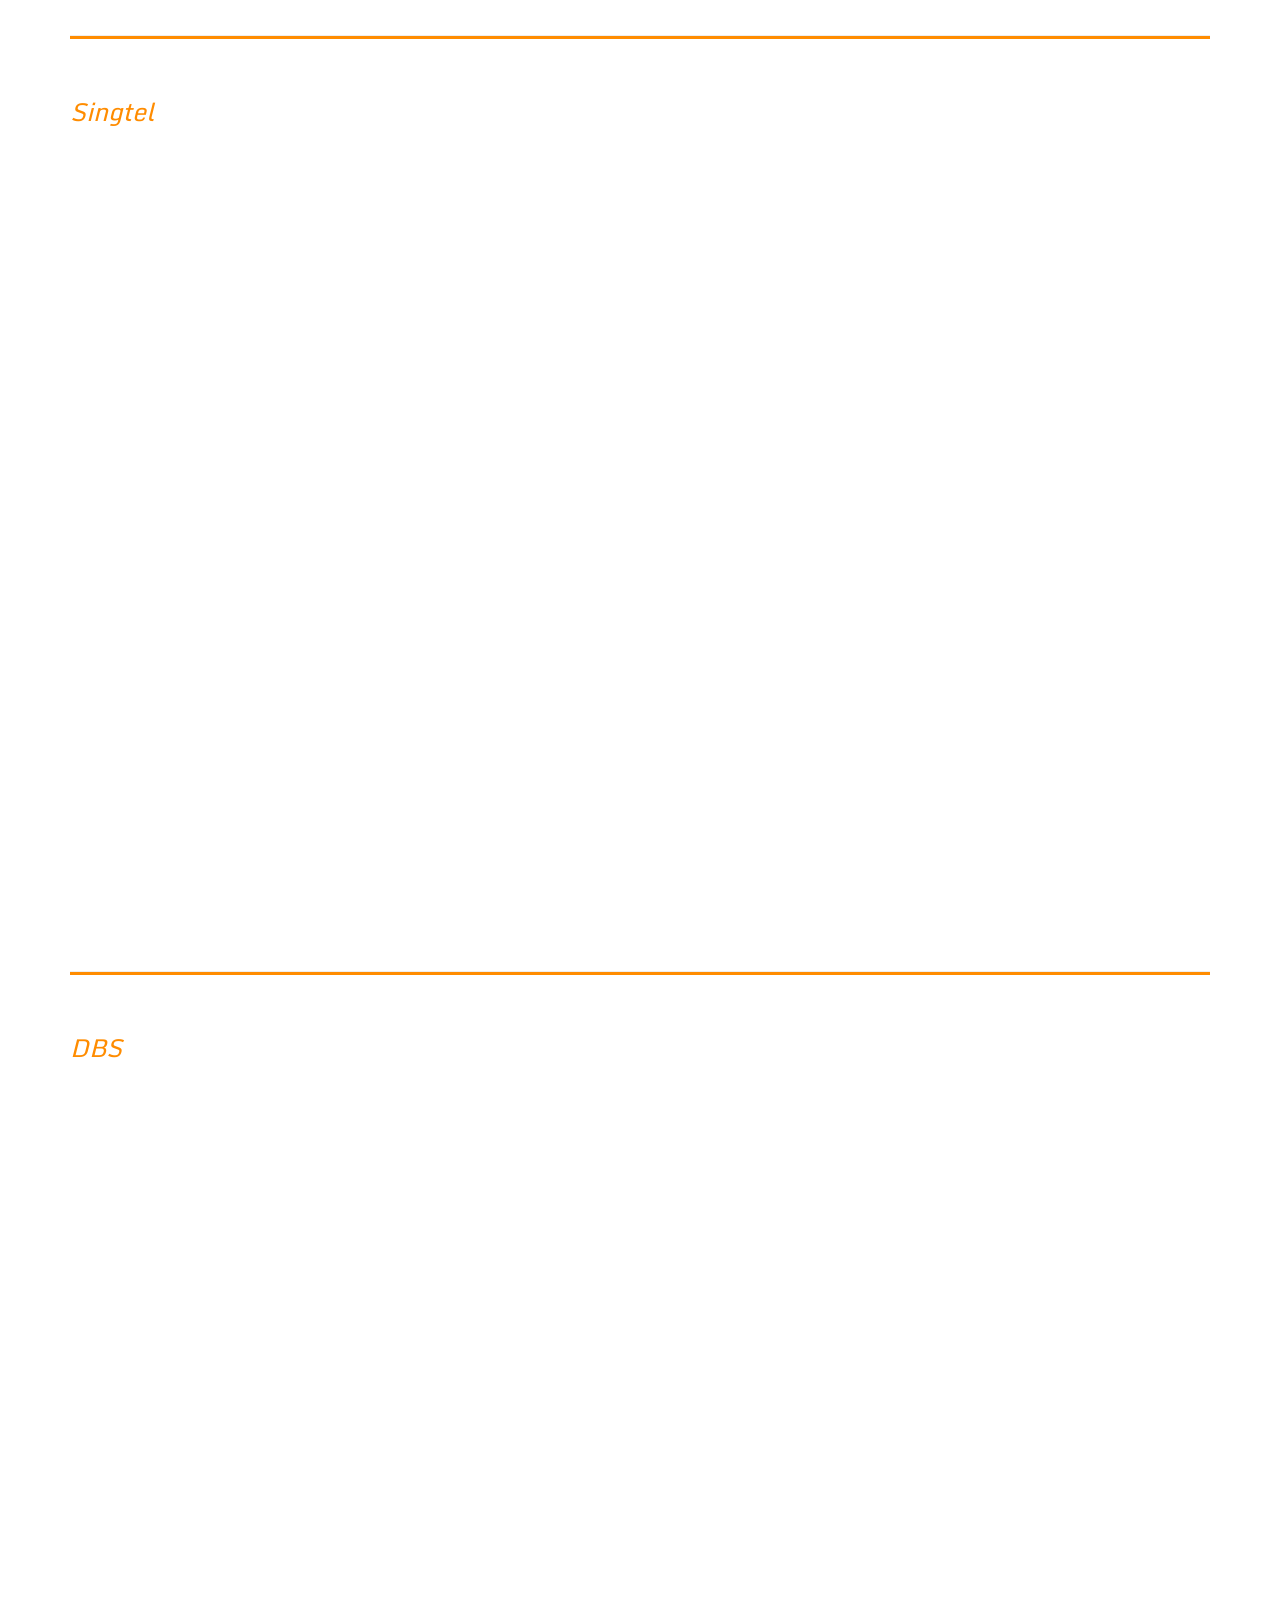
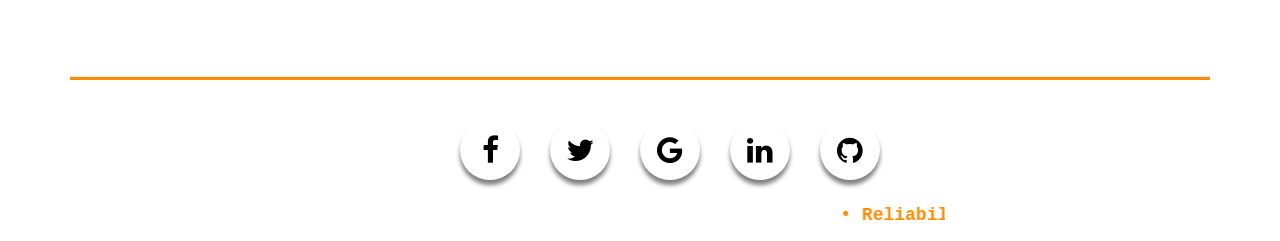
<file: projects.html>
<!DOCTYPE html>
<html lang="en">
<head>
	<link rel="stylesheet" type="text/css" href="style.css">
	<link rel="stylesheet" href="https://fonts.googleapis.com/css?family=Allerta+Stencil">
	<link rel="stylesheet" href="https://fonts.googleapis.com/css?family=Tangerine">
	<link rel="stylesheet" href="https://fonts.googleapis.com/css?family=Meie+Script|Shadows+Into+Light|Arvo|Monda">
	<link rel="stylesheet"href="https://fonts.googleapis.com/css?family=Muli:400,400i,800,800i">
	<link rel="stylesheet" href="https://fonts.googleapis.com/css?family=Saira+Extra+Condensed:500,700">
	<link rel="stylesheet" href="https://stackpath.bootstrapcdn.com/bootstrap/3.4.1/css/bootstrap-theme.min.css">
	<title> Srinivasarao Merugumala Resume webpage </title>
	<meta name="viewport" content="width=device-width, initial-scale=1">
  <link rel="stylesheet" href="https://maxcdn.bootstrapcdn.com/bootstrap/3.4.1/css/bootstrap.min.css">
  <script src="https://ajax.googleapis.com/ajax/libs/jquery/3.4.1/jquery.min.js"></script>
  <script src="https://maxcdn.bootstrapcdn.com/bootstrap/3.4.1/js/bootstrap.min.js"></script>
  <link  rel="stylesheet" href="https://stackpath.bootstrapcdn.com/font-awesome/4.7.0/css/font-awesome.min.css">
	<style>
		body {
			background-image: url(images/projects-bg.jpg);
		}
</style>
</head>
<body >
	<header class="header">
		<nav class="navbar navabar-style">
			<div class="container">
				<div class="navbar-header">
				<button type="button" class="navbar-toggle" data-toggle="collapse" data-target="#micon">
					<span class="icon-bar"></span>
					<span class="icon-bar"></span>
					<span class="icon-bar"></span>
				</button>
					<a href="#"><img class="logo" src="images/logo.jpg"></a>
				</div>
				<div class="collapse navbar-collapse" id="micon">
				<ul class="nav navbar-nav navbar-right" >
					<li><a href="index.html">Home</a></li>
					<li><a href="#" class="dropdown-toggle" data-toggle="dropdown">About Me<span class="caret"></span></a>
						<ul class="dropdown-menu">
							<li><a href="mybio.html">My Bio</a></li>
							<li><a href="education.html">Education</a></li>
						</ul>
					</li>
					<li class="active"><a href="projects.html">Projects</a></li>
					<!-- <li><a href="gallery.html">Gallery</a></li> -->
					<li><a href="contact.html">Contact</a></li>
				</ul>
				</div>
			</div>
		</nav>
		<div class="container">
			<div class="row">
				<div class="col-lg-12 col-md-12 col-sm-12 col-xs-12">
					<h1 class="big-text"> Srinivasarao</br> Merugumala </h1>
					<h4 class="mid-text">Senior DevOps & SRE Engineer </h4>
				</div>
				<div class="col-lg-8 col-md-6">
				</div>
			</div>
			<hr class="post-title-line">
		</div>
		<div class="container">
			<div class="row">
				<div class="col-lg-6 col-md-6 col-sm-12 col-xs-12">
					<p class="big-2text">PROJECTS:</p>
					<p class="small-text" >With 12+ years in IT, I specialize in Site Reliability Engineering (SRE) and DevOps, building reliable, scalable,
						and secure cloud-native systems. I design and operate resilient production platforms, leveraging AWS, Azure, Kubernetes, CI/CD, and
						observability stacks like Prometheus, Grafana, OpenTelemetry, and Datadog. Passionate about automation, AI-driven monitoring, and optimizing
						infrastructure for high availability and efficiency.</br>
						I have successfully supported mission-critical systems across banking, telecom, and SaaS domains, enabling thousands of seamless production releases.
						 I thrive on solving complex operational challenges and implementing intelligent automation that reduces downtime and manual effort.
				</p>
				</div>
				<div class="col-lg-6 col-md-6 col-sm-12 col-xs-12">
					<p class="side-text">Key Engineering Achievements:</p>
					<!-- <img src="images/singtel-office.jpg" class="img-responsive img-project" alt="Sree in Singtel" width="500" height="auto"></br> -->
					<p class="small-text"> ★ Built multi-tenant observability platforms with Prometheus, Grafana, OpenTelemetry, and Datadog, improving incident detection and system reliability.</br>
★ Automated CI/CD pipelines and production deployments across AWS and Azure, ensuring zero-downtime releases and operational efficiency.</br>
★ Optimized cloud infrastructure costs using intelligent autoscaling, Kubernetes orchestration, and resource management.</br>
★ Implemented AI/ML-driven anomaly detection and predictive monitoring to proactively prevent system failures.</br>
★ Led incident response, root cause analysis, and automation of operational workflows for mission-critical systems across multiple domains and countries.</br>
				</p>
				</div>
			</div>
			<hr class="post-title-line">
		</div>
		<div class="container">
			<div class="row">
				<div class="col-lg-6 col-md-6 col-sm-12 col-xs-12 small-text">
					<p class="side-text">Tracelink</p>
					<p><b>OPUS(Orchestrated Platform for Unified Supply) :</b></p>
					<p align="justify"> <b>TraceLink</b> is a SaaS-based supply chain network platform focused on pharmaceutical track-and-trace
						compliance under DSCSA regulations. It enables life sciences companies to monitor, verify, and manage the movement
						 of medicines across the supply chain to ensure safety, authenticity, and regulatory compliance.</p>
					<p align="justify"> <b>OPUS</b> is TraceLink’s PaaS solution that connects companies, systems, and stakeholders through
						real-time supply chain orchestration. It enables seamless system-to-system and business process integration, improving
						visibility, operational efficiency, and supply chain resilience.</p>
					<p><a href="https://www.tracelink.com/resources/tracelink-university/tracelinks-opus-platform "class= "btn btn-more" target="_blank"><b>More details</b></a></p>
				</div>
				<div class="col-lg-6 col-md-6 col-sm-12 col-xs-12">
					<p class="side-text">Responsibilities:</p>
					<p class="small-text">
						★ Designed and deployed CI/CD pipelines using GitLab, Jenkins, and FluxCD, improving delivery speed by 40% and reducing deployment errors through automated quality gates and rollback strategies.</br>
						★ Architected multi-tenant observability framework using Prometheus, Grafana, Open Telemetry and YACE, reducing troubleshooting time by 50% and improving MTTR.</br>
						★ Automated scaling using KEDA and Karpenter for Kubernetes workloads, decreasing cloud spend by 25% and improving response times under high load.</br>
						★ Developed infrastructure using Terraform and AWS CloudFormation, enabling consistent, resilient and version-controlled infrastructure as code (IaC).</br>
						★ Secured Kubernetes clusters by enforcing Pod Security Standards (PSP/OPA) and following SRE practices, reducing container-related vulnerabilities by 70% and improving overall platform reliability.</br>
						★	Built and supported Kafka messaging solutions for high-throughput data streaming and integrated secure email ingestion workflows using AWS SES.</br>
						★	Integrated Python and Prometheus-based Quality gates into CI/CD pipelines to enforce pre/post deployment checks and enhance release reliability.</br>

</p>
				</div>
			</div>
			<hr class="post-title-line">
		</div>
		<div class="container">
			<div class="row">
				<div class="col-lg-6 col-md-6 col-sm-12 col-xs-12 small-text">
					<p class="side-text">Singtel </p>
					<p><b>Open Platform :</b></p>
					<p align="justify"><b>Open Platform </b>is a Payment gateway project. In this project, Singtel deals financial transaction and charging between
						 content providers like Google Play and service providers like TSEL and Optus. In Open-platform we have two types of billings: Carrier billing
						  and Non-Carrier billing. In Carrier billing customer can buy the apps and game credits and has the facility to pay the bill along with his
							phone bill (i.e the customer should be a post-paid customer of the service provider). This reduces the hassle of entering the credit card
							details for each payment. In Non-Carrier billing, customer should enter his debit card or credit card details, to buy product from vendor
							or content from content provider. Open platform also provides identity service API uses one time pin to identify the user before allowing
							them to do the purchase.
						</p>
				</div>
				<div class="col-lg-6 col-md-6 col-sm-12 col-xs-12">
					<p class="small-text">
						★	Architected and built secure, scalable AWS cloud infrastructure from scratch using Terraform and CloudFormation (Infrastructure as Code),
						designing multi-environment (SAND/UAT/PROD) architectures with VPC segmentation, Load Balancers, Auto Scaling, and high availability
						(Multi-AZ) deployment strategies.</br>
						★	Led end-to-end cloud migration from on-premises to AWS, modernizing legacy workloads into containerized microservices using Docker and orchestrating deployments on Kubernetes (EKS) and AWS Fargate, enabling improved scalability, resiliency, and infrastructure portability.</br>
						★	Established robust CI/CD pipelines using Jenkins, Maven, Nexus, Git (Bitbucket), and RunDeck, implementing automated build, test, artifact management, branching strategies, and zero-downtime release processes aligned with SRE reliability principles.</br>
						★	Owned production reliability and operational excellence by implementing proactive monitoring, alerting, and observability using New Relic and Zabbix, performing deep log analysis, performance tuning, incident response, RCA reporting, and reducing MTTR through automation and alert optimization.</br>
						★	Designed and enforced cloud governance, release controls, and audit-compliant change management processes, integrating configuration management (Puppet), automated deployments, SQL validations, and structured release orchestration while driving Agile-based delivery and cross-functional stakeholder collaboration.</br>
				</div>
			</div>
			<hr class="post-title-line">
		</div>
		<div class="container">
			<div class="row">
				<div class="col-lg-6 col-md-6 col-sm-12 col-xs-12 small-text">
					<p class="side-text"> DBS </p>
					<p><b>DBS (Development Bank of Singapore) Mobile App </b></p>
					<p align="justify"> <b>DBS Mobile App</b> is a mobile banking application. It is developed using mobeix product.
						It contains various modules like Account Summary, Fund Transfer, Payments, Investment Services, Cards, etc.
						To stand at the top position in the mobile banking sector DBS introduced new concepts in the market like Paylah.
						I worked as a DevOps & Production Support Engineer to stabilize the release environment of this application.</p>
				</div>
				<div class="col-lg-6 col-md-6 col-sm-12 col-xs-12">
				<p class="small-text">
				★ Delivered 24x7 L2 Production Support as the primary point of contact for critical incidents, troubleshooting application and infrastructure issues on Linux/JBoss servers, ensuring high availability and minimal downtime in banking production environments.</br>
				★ Executed production deployments on Banking servers using IBM Rational Rose and IBM Rational Quest, managing controlled releases in compliance-driven environments with strict audit and governance standards.</br>
				★ Conducted detailed Root Cause Analysis (RCA) for production incidents and build failures, analyzing server logs and application behavior to implement preventive fixes and improve release stability.</br>
				★ Automated recurring operational tasks using Shell scripting and Cron jobs, proactively monitoring server health and reducing repetitive production issues.</br>
				★ Managed Change, Release, and Disaster Recovery (DR) processes across UAT and Production environments, ensuring audit compliance, documentation accuracy, and seamless cross-team coordination during high-severity incidents.</br>
				</p>
				</div>
			</div>
			<hr class="post-title-line">
		</div>
		<div class="container">
			<div class="row">
			<div class="col-lg-4 col-md-4 col-sm-12 col-xs-12"></div>
				<div class="col-lg-4 col-md-4 col-sm-12 col-xs-12">
					<div class="social-menu">
						<ul>
							<li><a href="https://www.facebook.com/LifeIsSooBeautifull" target="_blank"><i class="fa fa-facebook"></i></a></li>
							<li><a href="https://twitter.com/MrMerugumala" target="_blank"><i class="fa fa-twitter"></i></a></li>
							<li><a href="https://mail.google.com/mail/?view=cm&fs=1&tf=1&to=sreesree.scm@gmail.com&su=Hello&shva=1" target="_blank"><i class="fa fa-google"></i></a></li>
							<li><a href="https://www.linkedin.com/in/sree-nivas-6295459b" target="_blank"><i class="fa fa-linkedin"></i></a></li>
							<li><a href="https://github.com/sree1126/" target="_blank"><i class="fa fa-github"></i></a></li>
						</ul>
					</div>
				</div>
				<div class="col-lg-4 col-md-4 col-sm-12 col-xs-12"></div>
			</div>
		</div>
		<div class="container-fluid">
			<div class="row">
				<div class="col-lg-3 col-md-2 col-sm-12 col-xs-12"></div>
				<div class="col-lg-6 col-md-7 col-sm-12 col-xs-12 marquee-text" >
					<marquee hspace="50" vspace="20"><font color="darkorange">
						<b> • Reliability Engineering • Cloud Platforms • Kubernetes • DevOps Automation • Observability • AI-Assisted Operations
							• Infrastructure as Code • CI/CD Pipelines • Distributed Systems • Platform Engineering.
						</b></font></marquee>
				</div>
				<div class="col-lg-3 col-md-3 col-sm-12 col-xs-12">
					<p class="footer" align="right"><font color="#fff">&copy; copyright 2020 all rights reserved.</font></p>
				</div>
			</div>
		</div>
	</header>
	</body>
	</html>
</file>
<file: style.css>
*{
	margin: 0;
	padding: 0;
}

.header{
	height: 90vh;
}
.navabar-style{
	box-shadow: 0 5px 10px #efefef;
	text-transform: uppercase;
}

.navbar ul li.active {
    background: darkorange;
}

.navbar ul li a:hover {
    border-bottom: 3px #FFF solid;
}

.logo{
	height: 48px;
	padding: 2px 10px;
}
.icon-bar{
	background: darkorange;
}
li a{
	color: #FFF;
	font-family: 'Allerta Stencil', Sans-serif;
}

/* Dropdown */

.navbar li .dropdown-menu {
	font-size: 15px;
	margin-top:0px;
    margin-bottom: 0px;
    border-top-left-radius: 4px;
    border-top-right-radius: 4px;
    background-color: #FFF;
}
.navbar li .dropdown-menu a{
    color: red !important;
}

/*ggogle text*/

.big-text{
	font-size: 52px;
	margin: 20px 0;
	color:darkorange;
	font-family: 'Allerta Stencil', Sans-serif;
	line-height: 90%;
}
.big-text1{
	font-size: 52px;
	margin: 20px 0;
	color: #fff;
	font-family: 'Allerta Stencil', Sans-serif;
	line-height: 90%;
	padding-top: 15%;
	text-align: center;
}
.mid-text{
	font-size: 25px;
	margin: 10px 0;
	color:#FFF;
	font-family: 'Monda', Sans-serif;
	font-style: italic;
	line-height: normal;
}
.big-2text{
	font-size: 30px;
	margin: 20px 0;
	color:darkorange;
	font-family: "Comic Sans MS", cursive, sans-serif;
	font-style: underline;
	line-height: 70%;
}
.small-text{
	font-size: 18px;
	margin: 22px 0;
	color:#FFF;
	font-family:'Courier New', Courier, monospace;
}
.bio-small-text{
	font-size: 18px;
	margin: 22px 0;
	color: darkorange;
	font-family:'Courier New', Courier, monospace;
}
bio-text{
		font-size: 18px;
	margin: 22px 0;
	color: black;
	font-family:'Courier New', Courier, monospace;
}
.sign-text{
	font-size: 29px;
	margin: 10px 0;
	font-family: 'Tangerine', serif;
	color: darkorange;
	padding-right: 40px;
}
.side-text{
	font-size: 25px;
	margin: 10px 0;
	color: darkorange;
	font-family: 'Monda', Sans-serif;
	font-style: italic;
	line-height: normal;
}

/*table styles*/
.table-text{
	font-size: 16px;
	margin: 22px 0;
	color: darkorange;
	font-family:'Courier New', Courier, monospace;
}
.table-hover> tbody> tr> td:hover{
    background-color: #ffddcc;
}
tr:hover {
	background-color: #282828;
}

body {
	background-image: url('images/background.jpg');
	background-repeat: no-repeat;
	background-position: center center;
	background-attachment: fixed;
	background-size: cover;
}
.image{
	height: 350px;
	width: 350px;
	display: flex;
	transition: 1s;
	cursor: zoom-in;

}
.image:hover{
	background-size: 150%;
	background-position: center;

}

/*Button design*/

.btn{
	margin: 0px 10px;
	width: 150px;
	padding: 10px;
	border-radius: 20px;
}
a.btn-first{
	background-color: darkorange;
	border: 1px solid #0099e6;
	color: #fff;
	font-size: 18px;
}
a.btn-second{
	background:  #0099e6;
	border: 1px solid darkorange;
	color: #fff;
	font-size: 18px;
}
a.btn-lincoln{
	background: transparent;
	border: 2px solid #0099e6;
	color: #fff;
	font-size: 18px;
	width: 180px;
	text-align: center;
}
a.btn-moreinfo{
	background: transparent;
	border: 1px solid darkorange;
	color: #fff;
	font-size: 18px;
	width: 168px;
	text-align: center;
}
a.btn-more{
	background-color: darkorange;
	border: 1px solid #0099e6;
	color: #fff;
	font-size: 18px;
	width: 168px;
	text-align: center;

}

a.btn-first:hover{
	background: #0099e6;
	border: none;
	color: #fff;
	box-shadow: 5px 5px 10px #999;
	transition: 0.3s;
}
a.btn-bibliography:hover{
	background: #0099e6;
	border: none;
	color: #fff;
	box-shadow: 5px 5px 10px #999;
	transition: 0.3s;
}
a.btn-second:hover{
	background: darkorange;
	border: none;
	color: #fff;
	box-shadow: 5px 5px 10px #999;
	transition: 0.3s;
}
a.btn-lincoln:hover{
		background: #1abc9c;
		border: none;
		color: #fff;
		box-shadow: 5px 5px 10px #999;
		transition: 0.3s;
	}
a.btn-moreinfo:hover{
	background: darkorange;
	border: none;
	color: #fff;
	box-shadow: 5px 5px 10px #999;
	transition: 0.3s;
}

/*social menu*/

.social-menu ul{
	position: absolute;
	top: 50%;
	left: 0%;
	padding-top: 5%;
	margin: 0;
	transform: translate(0%,0%);
	display: flex;
}
.social-menu li{
	list-style: none;
	margin: 0 15px;
}
.social-menu ul li .fa{
	font-size: 30px;
	line-height: 60px;
	transition: .6s;
	color: #000;
}
.social-menu ul li .fa:hover{
	color:#fff;
}
.social-menu ul li a{
	position: relative;
	display: block;
	width: 60px;
	height: 60px;
	border-radius: 50%;
	background-color: #fff;
	text-align: center;
	transition: .3s;
	box-shadow: 0 5px 4px rgba(0,0,0,.5);
}
.social-menu ul li a:hover{
	transform: translate(0,-10px);
}
.social-menu ul li:nth-child(1) a:hover{
	background-color: #3b5999;
}
.social-menu ul li:nth-child(2) a:hover{
	background-color: #55acee;
}
.social-menu ul li:nth-child(3) a:hover{
	background-color: #dd4b39;
}
.social-menu ul li:nth-child(4) a:hover{
	background-color: #0077B5;
}
.social-menu ul li:nth-child(5) a:hover{
	background-color: #c9510c;
}
.marquee-text{
	font-size: 18px;
	margin: 22px 0;
	color:darkorange;
	top:80px;
	font-family:'Courier New', Courier, monospace;
}
.footer{
	position: absolute;
	float: right;
    top:100px;
    left:170px;
	}
.resp-iframe {
    position: absolute;
    width: 100%;
    height: auto;
    border: 10;
	padding-left: 0px;
	padding-top: 100px;
	padding-bottom: 80px;
}
.post-title-line {
  background-color: darkorange;
  height: 3px;
  position: relative;
}
.border {
  border: 5px solid darkorange;
	padding-top: 80px;
}

.thumbnail:hover {
background-color: red;
opacity: 0.5;
}
</file>
